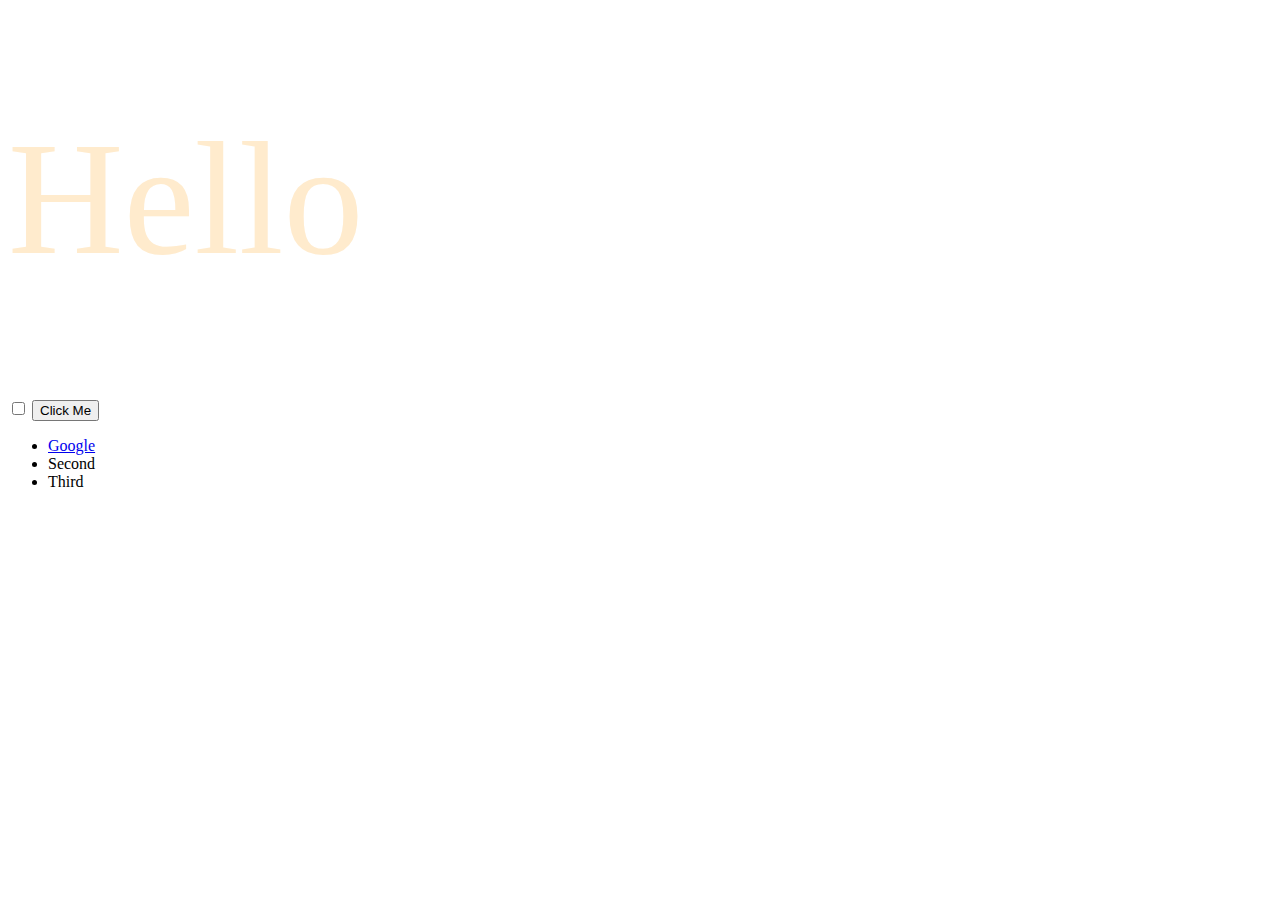
<file: DOM Challenge Starting Files/index.html>
<!DOCTYPE html>
<html lang="en" dir="ltr">
  <head>
    <meta charset="utf-8">
    <title>My Website</title>
    <link rel="stylesheet" href="styles.css">
  </head>
  <body>

    <h1>Hello</h1>

    <input type="checkbox">

    <button style=":active color:red;">Click Me</button>

    <ul>
      <li class="list">
        <a href="https://www.google.com">Google</a>
      </li>
      <li class="list">Second</li>
      <li class="list">Third</li>
    </ul>
  <script src='index.js'></script>
  </body>

</html>
</file>
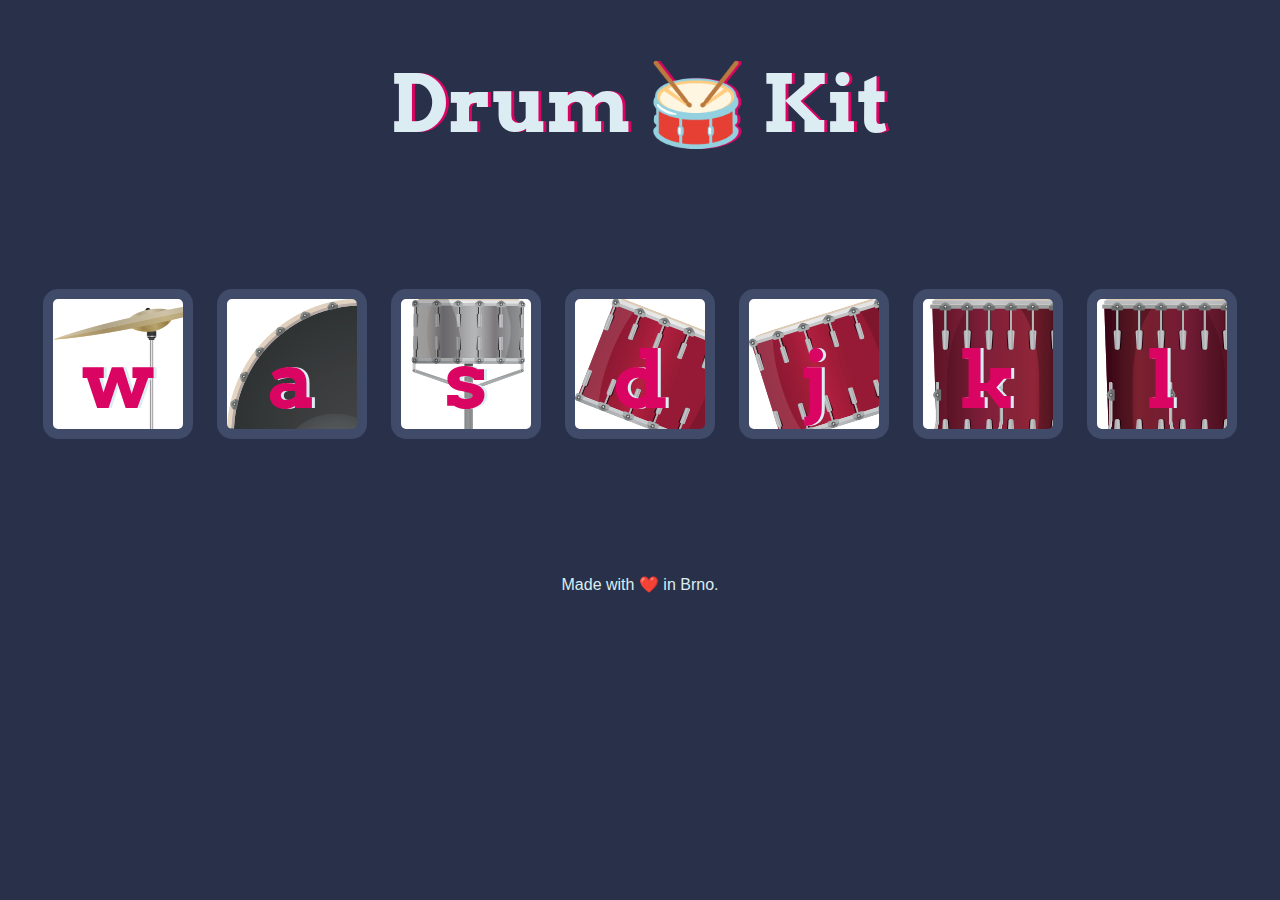
<file: Drum Kit Starting Files/index.html>
<!DOCTYPE html>
<html lang="en" dir="ltr">

<head>
  <meta charset="utf-8">
  <title>Drum Kit</title>
  <link rel="stylesheet" href="styles.css">
  <link href="https://fonts.googleapis.com/css?family=Arvo" rel="stylesheet">
</head>

<body>

  <h1 id="title">Drum 🥁 Kit</h1>
  <div class="set">
    <button class="w drum">w</button>
    <button class="a drum">a</button>
    <button class="s drum">s</button>
    <button class="d drum">d</button>
    <button class="j drum">j</button>
    <button class="k drum">k</button>
    <button class="l drum">l</button>
  </div>


  <footer>
    Made with ❤️ in Brno.
  </footer>
  <script src="index.js"></script>
</body>

</html>
</file>
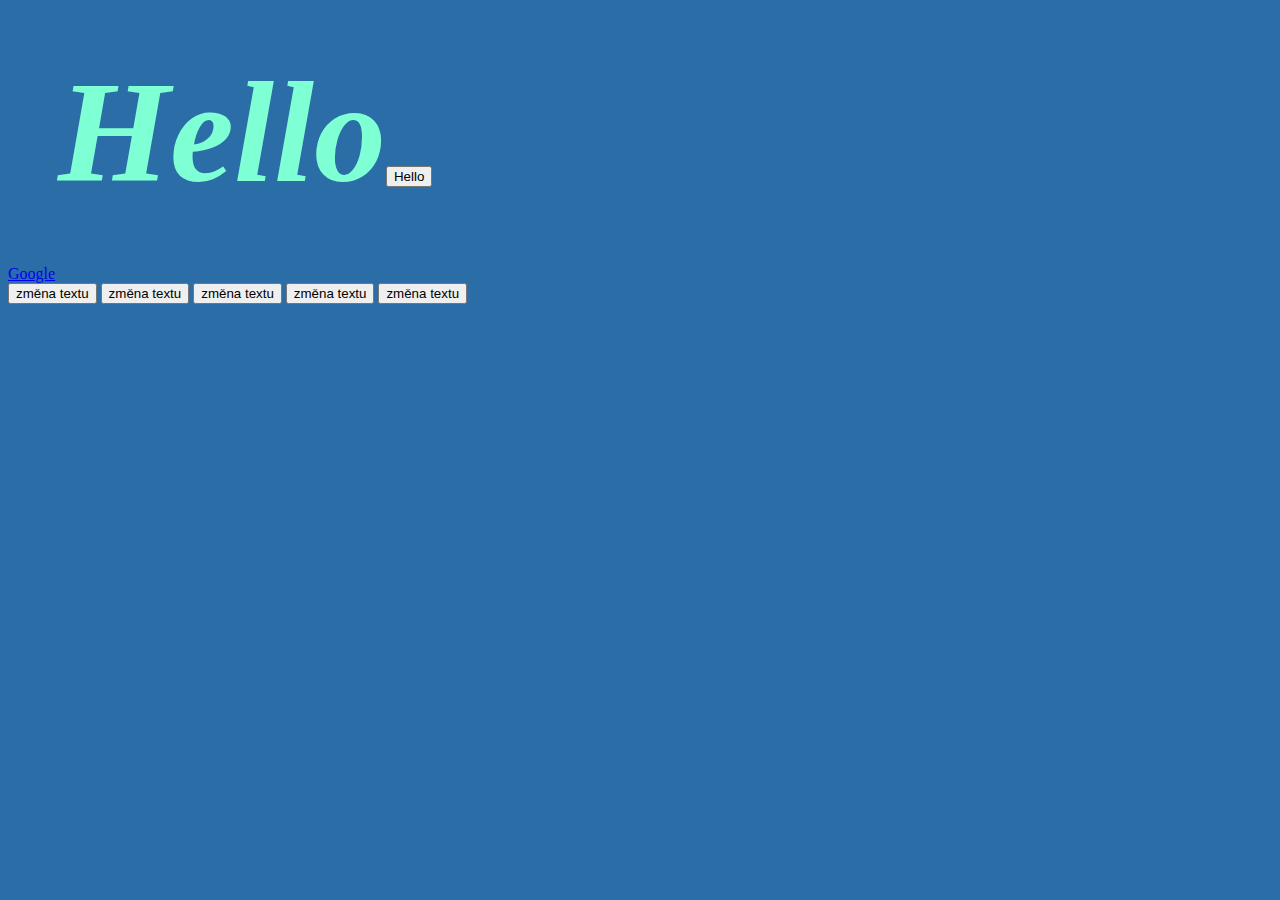
<file: jQuery/index.html>
<!DOCTYPE html>
<html lang="en">
<head>
    <meta charset="UTF-8">
    <meta http-equiv="X-UA-Compatible" content="IE=edge">
    <meta name="viewport" content="width=device-width, initial-scale=1.0">
    <title>jQuery</title>
    <link rel= "stylesheet" href= "styles.css">
</head>
<body>
    <h1>Hello</h1>
    <a href="wwww.google.com">Google</a>
    <br>
    <button>Click me</button>
    <button>Click me</button>
    <button>Click me</button>
    <button>Click me</button>
    <button>Click me</button>

<script src="https://ajax.googleapis.com/ajax/libs/jquery/3.6.4/jquery.min.js"></script> 
<script src="index.js"></script>
</body>
</html>
</file>
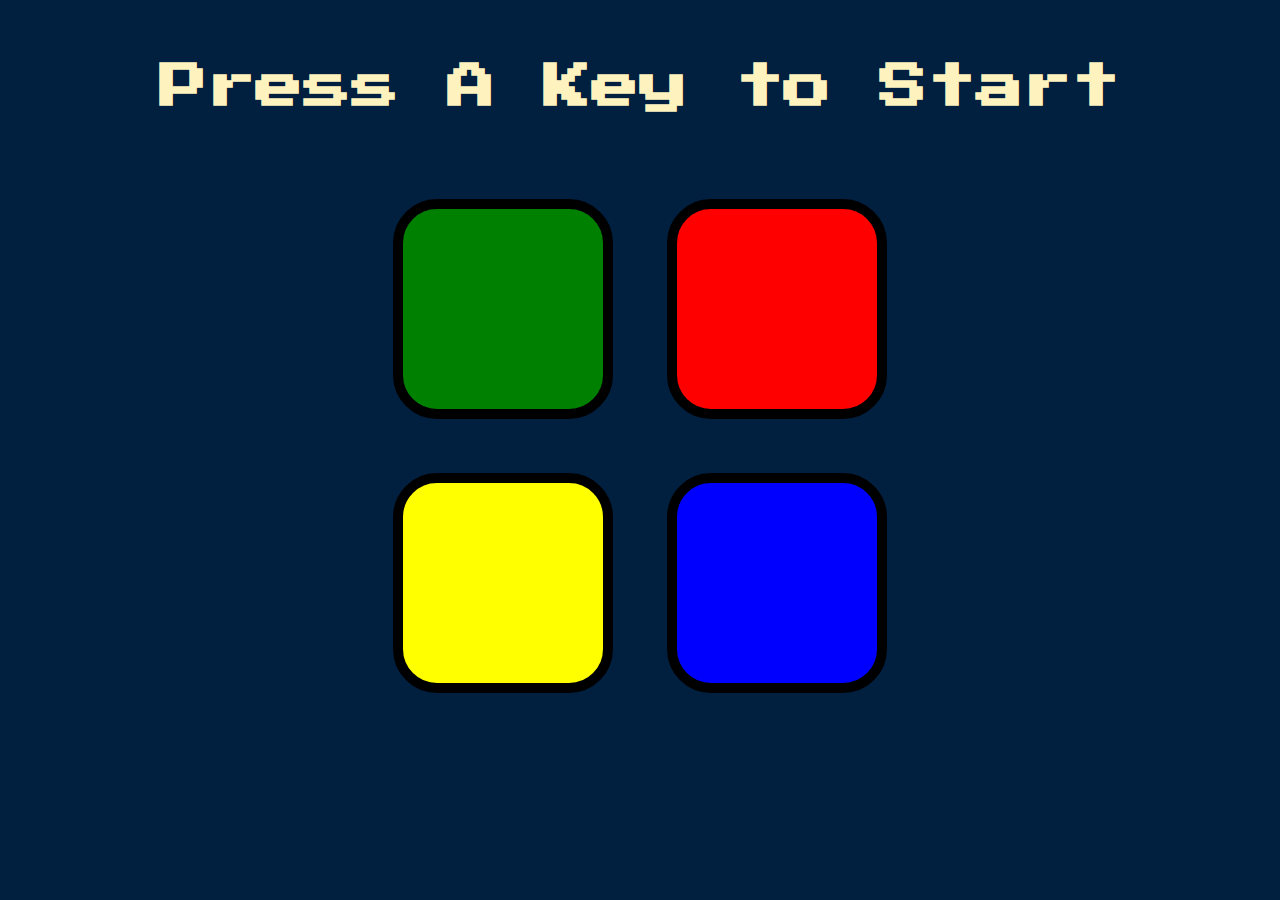
<file: Simon Game Challenge Starting Files/index.html>
<!DOCTYPE html>
<html lang="en" dir="ltr">

<head>
  <meta charset="utf-8">
  <title>Simon</title>
  <link rel="stylesheet" href="styles.css">
  <link href="https://fonts.googleapis.com/css?family=Press+Start+2P" rel="stylesheet">
</head>

<body>
  <h1 id="level-title">Press A Key to Start</h1>
  <div class="container">
    <div lass="row">

      <div type="button" id="green" class="btn green">

      </div>

      <div type="button" id="red" class="btn red">

      </div>
    </div>

    <div class="row">

      <div type="button" id="yellow" class="btn yellow">

      </div>
      <div type="button" id="blue" class="btn blue">

      </div>

    </div>

  </div>
<script src="https://ajax.googleapis.com/ajax/libs/jquery/3.6.4/jquery.min.js"></script>
<script src="game.js"></script>
</body>

</html>
</file>
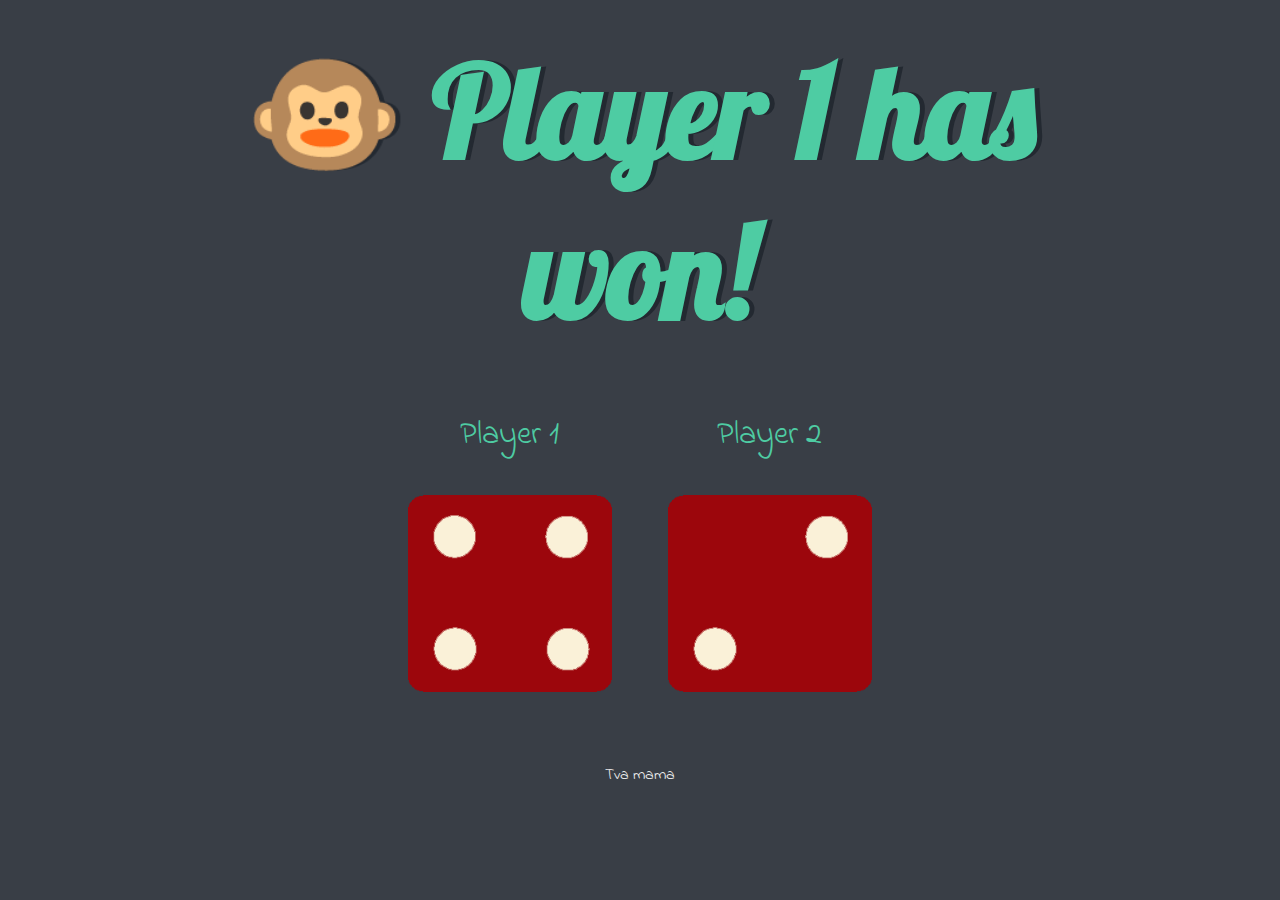
<file: Dicee Challenge - Starting Files/dicee.html>
<!DOCTYPE html>
<html lang="en" dir="ltr">
  <head>
    <meta charset="utf-8">
    <title>Dicee</title>
    <link rel="stylesheet" href="styles.css">
    <link href="https://fonts.googleapis.com/css?family=Indie+Flower|Lobster" rel="stylesheet">

  </head>
  <body>

    <div class="container">
      <h1>Refresh Me</h1>

      <div class="dice">
        <p>Player 1</p>
        <img class="img1" src="images/dice6.png">
      </div>
      <div class="dice">
        <p>Player 2</p>
        <img class="img1" src="images/dice6.png">
      </div>

    </div>


  </body>
  <script src="index.js"></script>
  <footer>
    Tva mama
  </footer>
</html>
</file>
<file: DOM Challenge Starting Files/styles.css>
.huge {
  font-size: 10rem;
  font-weight: 200;
  color: blanchedalmond;
}
</file>
<file: Drum Kit Starting Files/styles.css>
body {
  text-align: center;
  background-color: #283149;
}

h1 {
  font-size: 5rem;
  color: #DBEDF3;
  font-family: "Arvo", cursive;
  text-shadow: 3px 0 #DA0463;

}

footer {
  color: #DBEDF3;
  font-family: sans-serif;
}

.w {
  background: url(images/crash.png);
}

.a {
  background: url(images/kick.png);
}

.s {
  background: url(images/snare.png);
}

.d {
  background: url(images/tom1.png);

}

.j {
  background: url(images/tom2.png);

}

.k {
  background: url(images/tom3.png);

}

.l {
  background: url(images/tom4.png);

}

.set {
  margin: 10% auto;
}

.game-over {
  background-color: red;
  opacity: 0.8;
}

.pressed {
  box-shadow: 0 3px 4px 0 #DBEDF3;
  opacity: 0.5;
}

.red {
  color: red;
}

.drum {
  outline: none;
  border: 10px solid #404B69;
  font-size: 5rem;
  font-family: 'Arvo', cursive;
  line-height: 2;
  font-weight: 900;
  color: #DA0463;
  text-shadow: 3px 0 #DBEDF3;
  border-radius: 15px;
  display: inline-block;
  width: 150px;
  height: 150px;
  text-align: center;
  margin: 10px;
  background-color: white;
}
</file>
<file: jQuery/styles.css>
body {
    background-color: rgb(43, 109, 167);
}
.h-h1 {
    font-size: 9rem;
    color: aquamarine;
    font-style: italic;
}
.bigMargin {
    margin: 50px;
}
</file>
<file: Simon Game Challenge Starting Files/styles.css>
body {
  text-align: center;
  background-color: #011F3F;
}

#level-title {
  font-family: 'Press Start 2P', cursive;
  font-size: 3rem;
  margin:  5%;
  color: #FEF2BF;
}

.container {
  display: block;
  width: 50%;
  margin: auto;

}

.btn {
  margin: 25px;
  display: inline-block;
  height: 200px;
  width: 200px;
  border: 10px solid black;
  border-radius: 20%;
}

.game-over {
  background-color: red;
  opacity: 0.8;
}

.red {
  background-color: red;
}

.green {
  background-color: green;
}

.blue {
  background-color: blue;
}

.yellow {
  background-color: yellow;
}

.pressed {
  box-shadow: 0 0 20px white;
  background-color: grey;
  animation-duration: 500ms;
}
</file>
<file: Dicee Challenge - Starting Files/styles.css>
.container {
  width: 70%;
  margin: auto;
  text-align: center;
}

.dice {
  text-align: center;
  display: inline-block;

}

body {
  background-color: #393E46;
}

h1 {
  margin: 30px;
  font-family: 'Lobster', cursive;
  text-shadow: 5px 0 #232931;
  font-size: 8rem;
  color: #4ECCA3;
}

p {
  font-size: 2rem;
  color: #4ECCA3;
  font-family: 'Indie Flower', cursive;
}

img {
  width: 80%;
}

footer {
  margin-top: 5%;
  color: #EEEEEE;
  text-align: center;
  font-family: 'Indie Flower', cursive;

}
</file>
